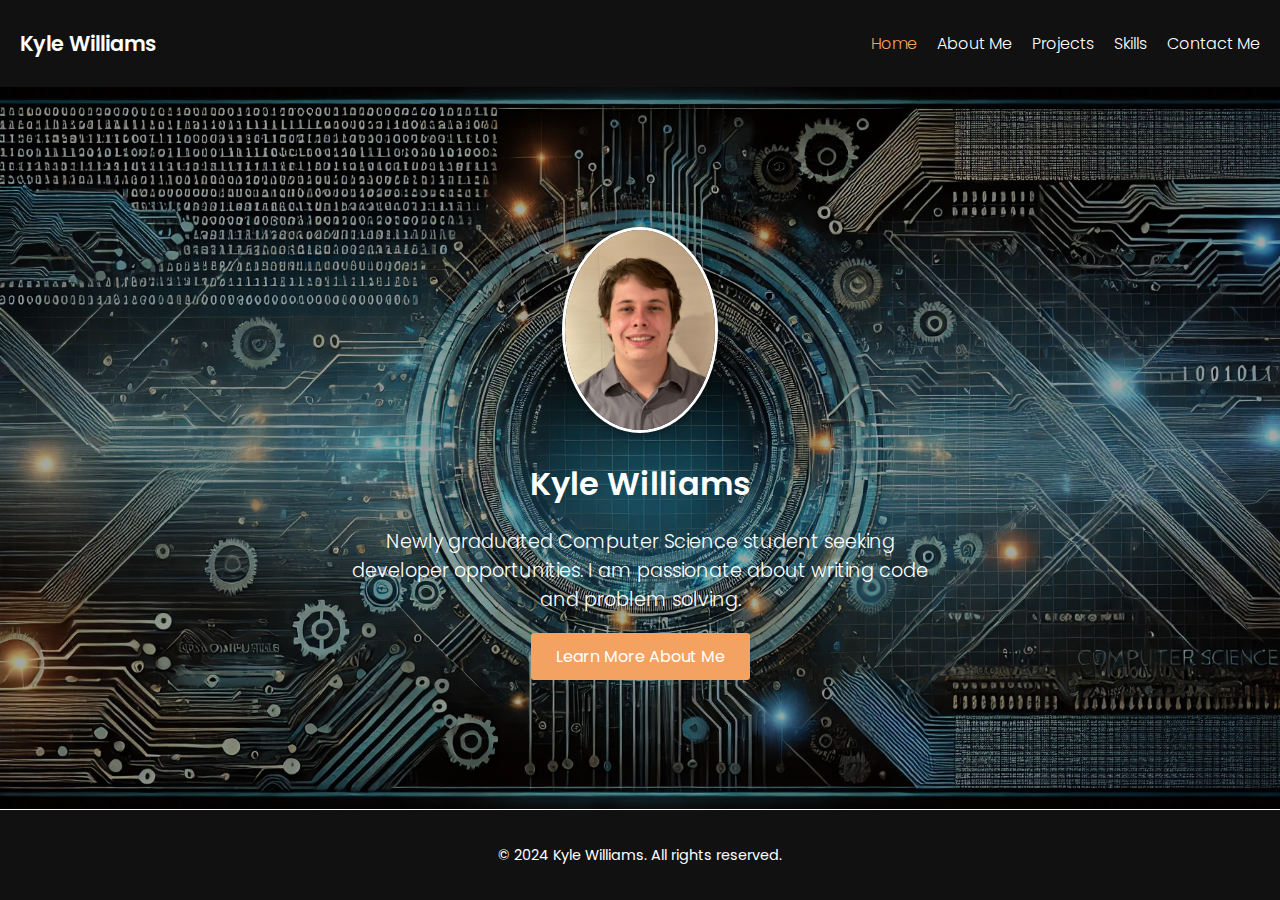
<file: index.html>
<!DOCTYPE html>
<html lang="en">
<head>
<meta charset="UTF-8"/>
<meta name="viewport" content="width=device-width, initial-scale=1.0"/>
<title>Kyle Williams | Home</title>
<link rel="stylesheet" href="css/style.css"/>
</head>
<body>
<header>
  <div class="navbar">
    <div class="logo"><a href="index.html">Kyle Williams</a></div>
    <ul class="nav-links">
      <li><a href="index.html" class="active">Home</a></li>
      <li><a href="about.html">About Me</a></li>
      <li><a href="projects.html">Projects</a></li>
      <li><a href="skills.html">Skills</a></li>
      <li><a href="contact.html">Contact Me</a></li>
    </ul>
  </div>
</header>

<section class="hero">
  <div class="hero-content">
    <img src="images/profile.jpg" alt="Profile Picture"/>
    <h1>Kyle Williams</h1>
    <p>Newly graduated Computer Science student seeking developer opportunities. I am passionate about writing code and problem solving. </p>
    <a href="about.html" class="hero-btn">Learn More About Me</a>
  </div>
</section>

<footer>
  <p>© 2024 Kyle Williams. All rights reserved.</p>
</footer>
</body>
</html>
</file>
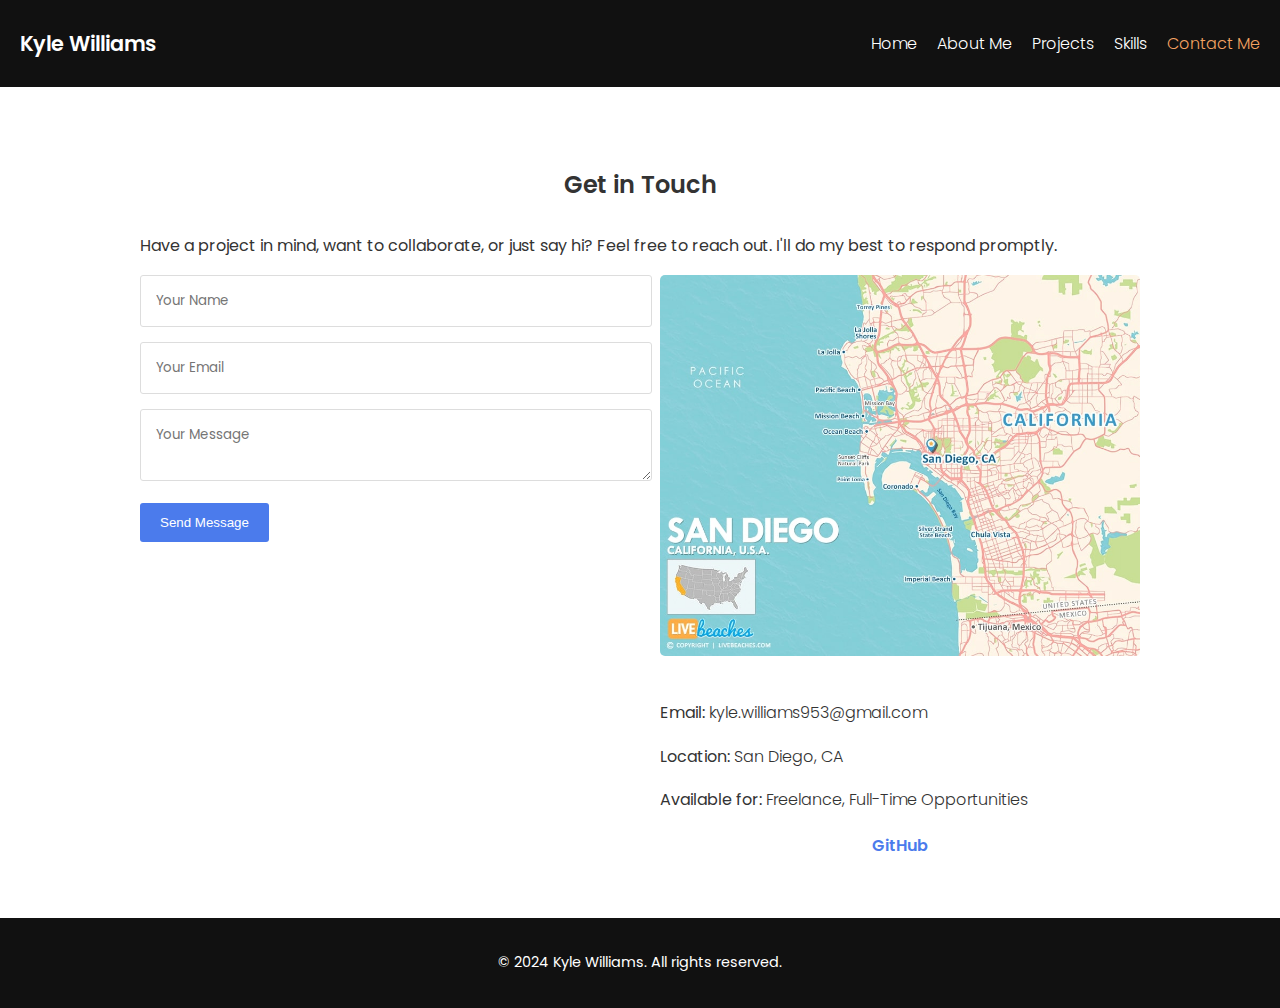
<file: contact.html>
<!DOCTYPE html>
<html lang="en">
<head>
<meta charset="UTF-8"/>
<meta name="viewport" content="width=device-width, initial-scale=1.0"/>
<title>Kyle Williams | Contact Me</title>
<link rel="stylesheet" href="css/style.css"/>
<script src="js/main.js" defer></script>
</head>
<body>
<header>
  <div class="navbar">
    <div class="logo"><a href="index.html">Kyle Williams</a></div>
    <ul class="nav-links">
      <li><a href="index.html">Home</a></li>
      <li><a href="about.html">About Me</a></li>
      <li><a href="projects.html">Projects</a></li>
      <li><a href="skills.html">Skills</a></li>
      <li><a href="contact.html" class="active">Contact Me</a></li>
    </ul>
  </div>
</header>

<section class="content-section">
  <h2>Get in Touch</h2>
  <p>Have a project in mind, want to collaborate, or just say hi? Feel free to reach out. I'll do my best to respond promptly.</p>
  
  <div class="contact-wrapper">
    <div class="contact-form" id="contactForm">
      <input type="text" name="name" placeholder="Your Name" required/>
      <input type="email" name="email" placeholder="Your Email" required/>
      <textarea name="message" placeholder="Your Message" required></textarea>
      <button type="submit">Send Message</button>
      <p id="formStatus" style="margin-top:10px;"></p>
    </div>

    <div class="contact-info">
      <img src="images/contact-map.jpg" alt="Map or Location Placeholder">
      <p><strong>Email:</strong> kyle.williams953@gmail.com</p>
      <p><strong>Location:</strong> San Diego, CA</p>
      <p><strong>Available for:</strong> Freelance, Full-Time Opportunities</p>

      <div class="social-links">
        <a href="https://github.com/TheKyleWilliams" target="_blank">GitHub</a>
        <!-- <a href="https://linkedin.com/in/username" target="_blank">LinkedIn</a> -->
      </div>
    </div>
  </div>
</section>

<footer>
  <p>© 2024 Kyle Williams. All rights reserved.</p>
</footer>
</body>
</html>
</file>
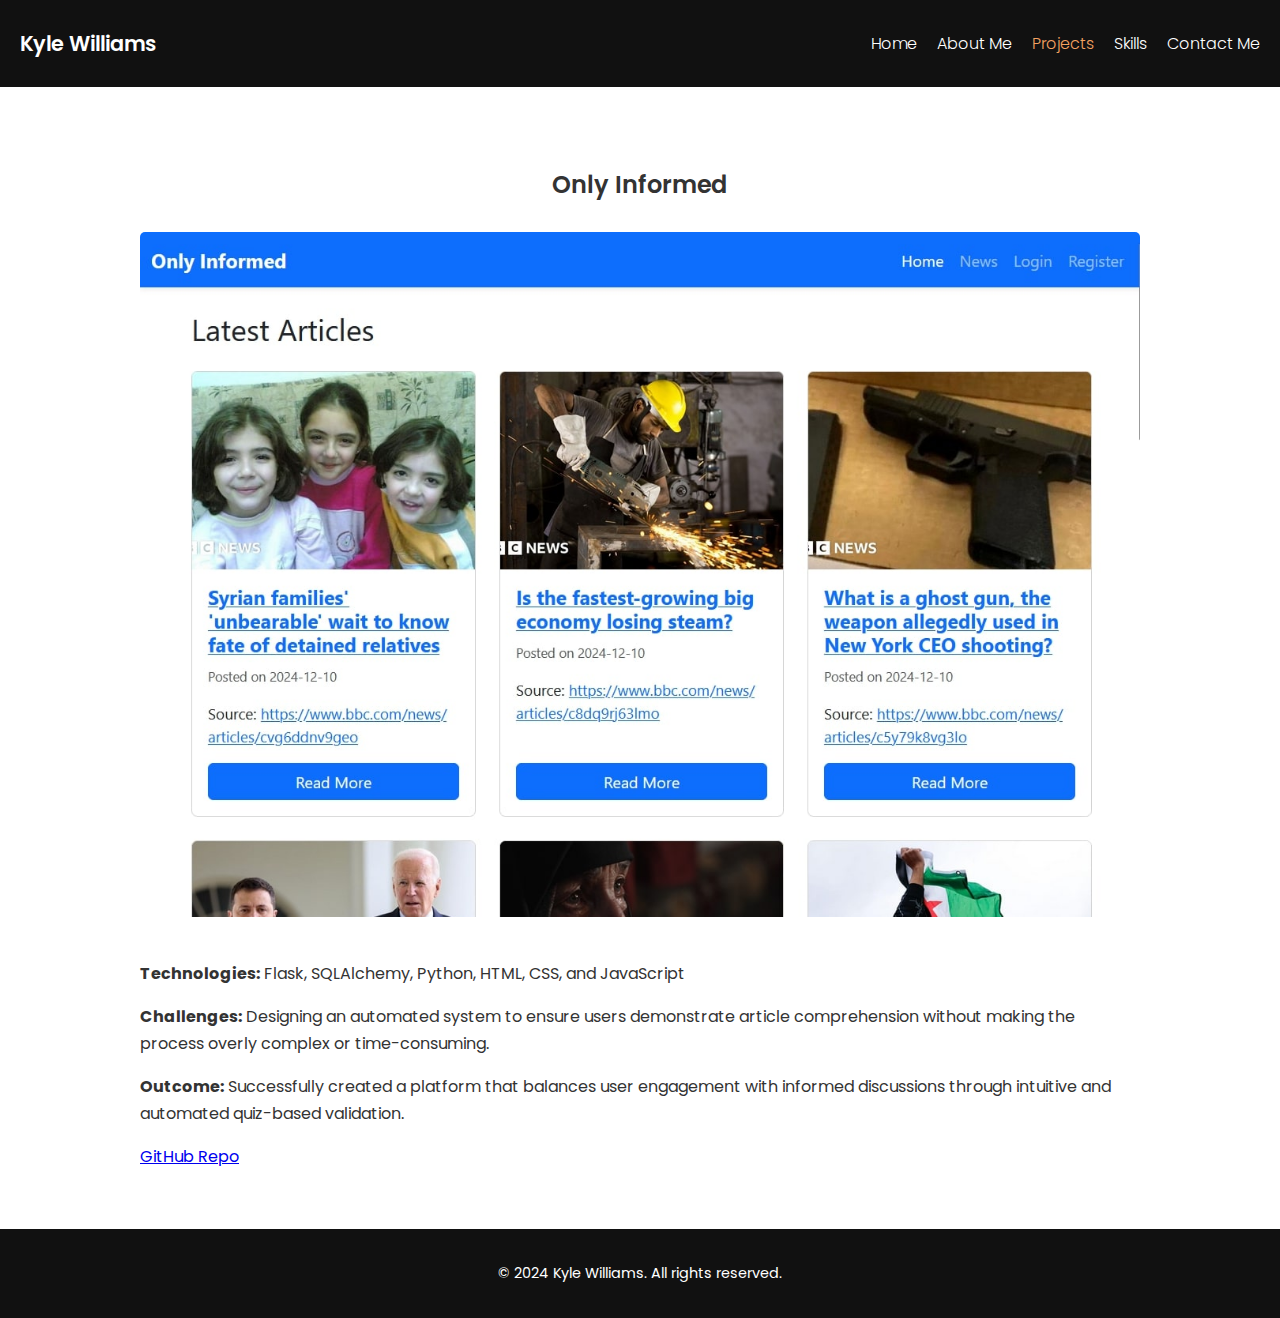
<file: project1.html>
<!DOCTYPE html>
<html lang="en">
<head>
<meta charset="UTF-8"/>
<meta name="viewport" content="width=device-width, initial-scale=1.0"/>
<title>Kyle Williams | Only Informed</title>
<link rel="stylesheet" href="css/style.css"/>
</head>
<body>
<header>
  <div class="navbar">
    <div class="logo"><a href="index.html">Kyle Williams</a></div>
    <ul class="nav-links">
      <li><a href="index.html">Home</a></li>
      <li><a href="about.html">About Me</a></li>
      <li><a href="projects.html" class="active">Projects</a></li>
      <li><a href="skills.html">Skills</a></li>
      <li><a href="contact.html">Contact Me</a></li>
    </ul>
  </div>
</header>

<section class="content-section">
  <h2>Only Informed</h2>
  <img src="images/project1.jpg" alt="Project One Screenshot" style="max-width:100%; border-radius:5px; margin-bottom:20px;">
  <p><strong>Technologies:</strong> Flask, SQLAlchemy, Python, HTML, CSS, and JavaScript</p>
  <p><strong>Challenges:</strong> Designing an automated system to ensure users demonstrate article comprehension without making the process overly complex or time-consuming.</p>
  <p><strong>Outcome:</strong> Successfully created a platform that balances user engagement with informed discussions through intuitive and automated quiz-based validation.</p>
  <a class="btn" href="https://github.com/TheKyleWilliams/Only-Informed" target="_blank">GitHub Repo</a>
  <!-- <a class="btn" href="https://live-demo.com/project1" target="_blank" style="margin-left:10px;">Live Demo</a> -->
</section>

<footer>
  <p>© 2024 Kyle Williams. All rights reserved.</p>
</footer>
</body>
</html>
</file>
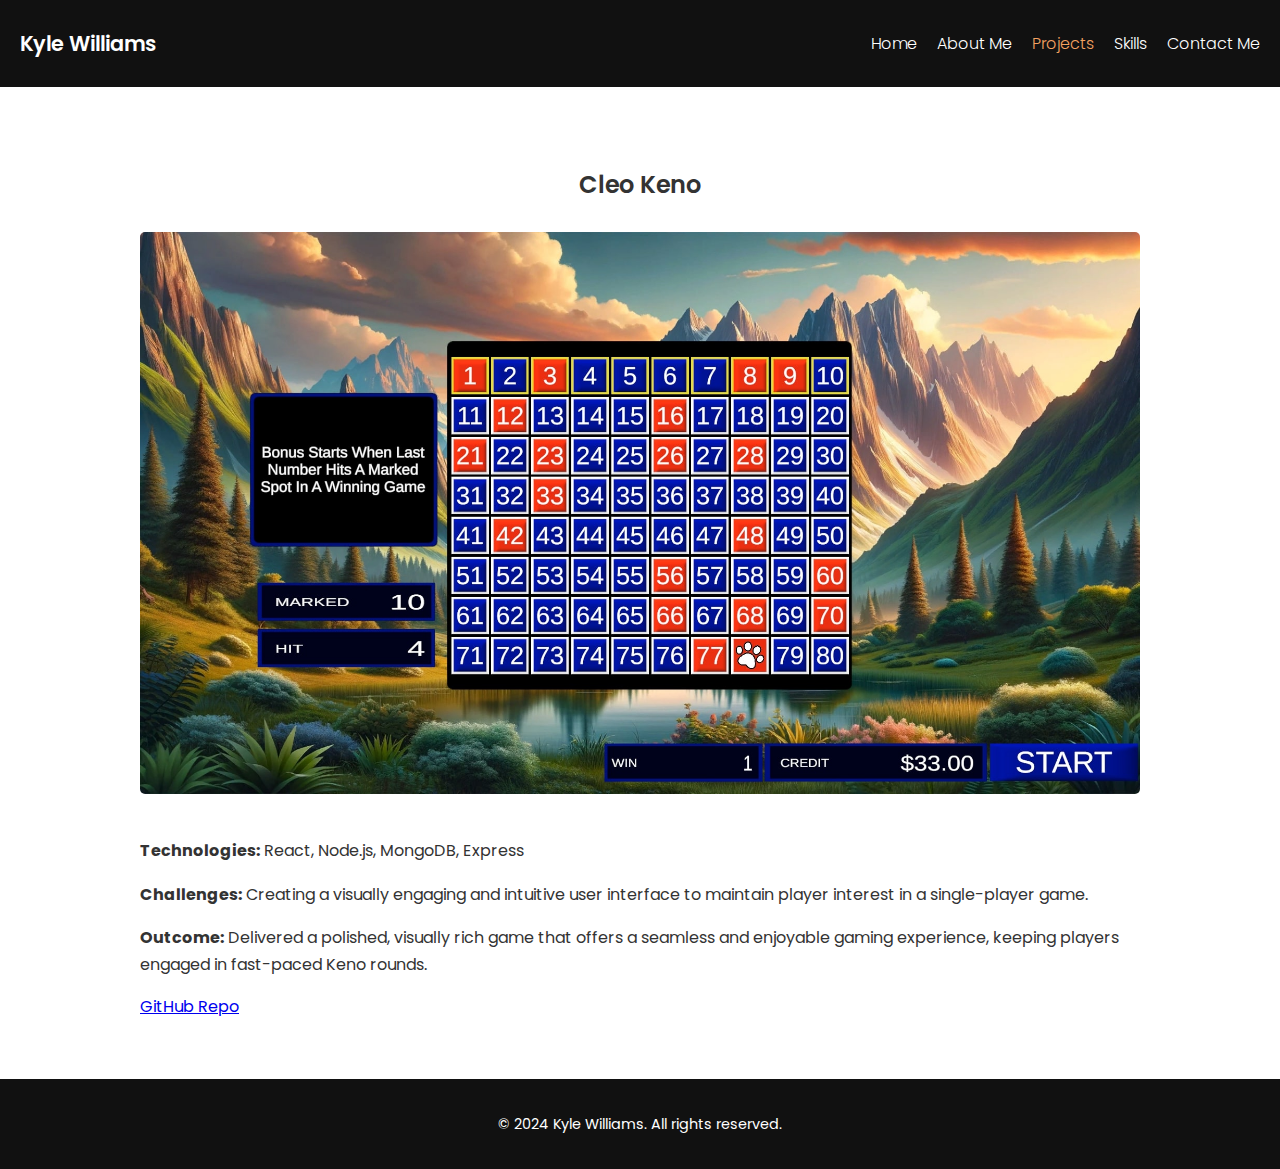
<file: project2.html>
<!DOCTYPE html>
<html lang="en">
<head>
<meta charset="UTF-8"/>
<meta name="viewport" content="width=device-width, initial-scale=1.0"/>
<title>Kyle Williams | Cleo Keno</title>
<link rel="stylesheet" href="css/style.css"/>
</head>
<body>
<header>
  <div class="navbar">
    <div class="logo"><a href="index.html">Kyle Williams</a></div>
    <ul class="nav-links">
      <li><a href="index.html">Home</a></li>
      <li><a href="about.html">About Me</a></li>
      <li><a href="projects.html" class="active">Projects</a></li>
      <li><a href="skills.html">Skills</a></li>
      <li><a href="contact.html">Contact Me</a></li>
    </ul>
  </div>
</header>

<section class="content-section">
  <h2>Cleo Keno</h2>
  <img src="images/project2.jpg" alt="Project One Screenshot" style="max-width:100%; border-radius:5px; margin-bottom:20px;">
  <p><strong>Technologies:</strong> React, Node.js, MongoDB, Express</p>
  <p><strong>Challenges:</strong> Creating a visually engaging and intuitive user interface to maintain player interest in a single-player game.</p>
  <p><strong>Outcome:</strong> Delivered a polished, visually rich game that offers a seamless and enjoyable gaming experience, keeping players engaged in fast-paced Keno rounds.</p>
  <a class="btn" href="https://github.com/TheKyleWilliams/CleoArcade" target="_blank">GitHub Repo</a>
  <!-- <a class="btn" href="https://live-demo.com/project1" target="_blank" style="margin-left:10px;">Live Demo</a> -->
</section>

<footer>
  <p>© 2024 Kyle Williams. All rights reserved.</p>
</footer>
</body>
</html>
</file>
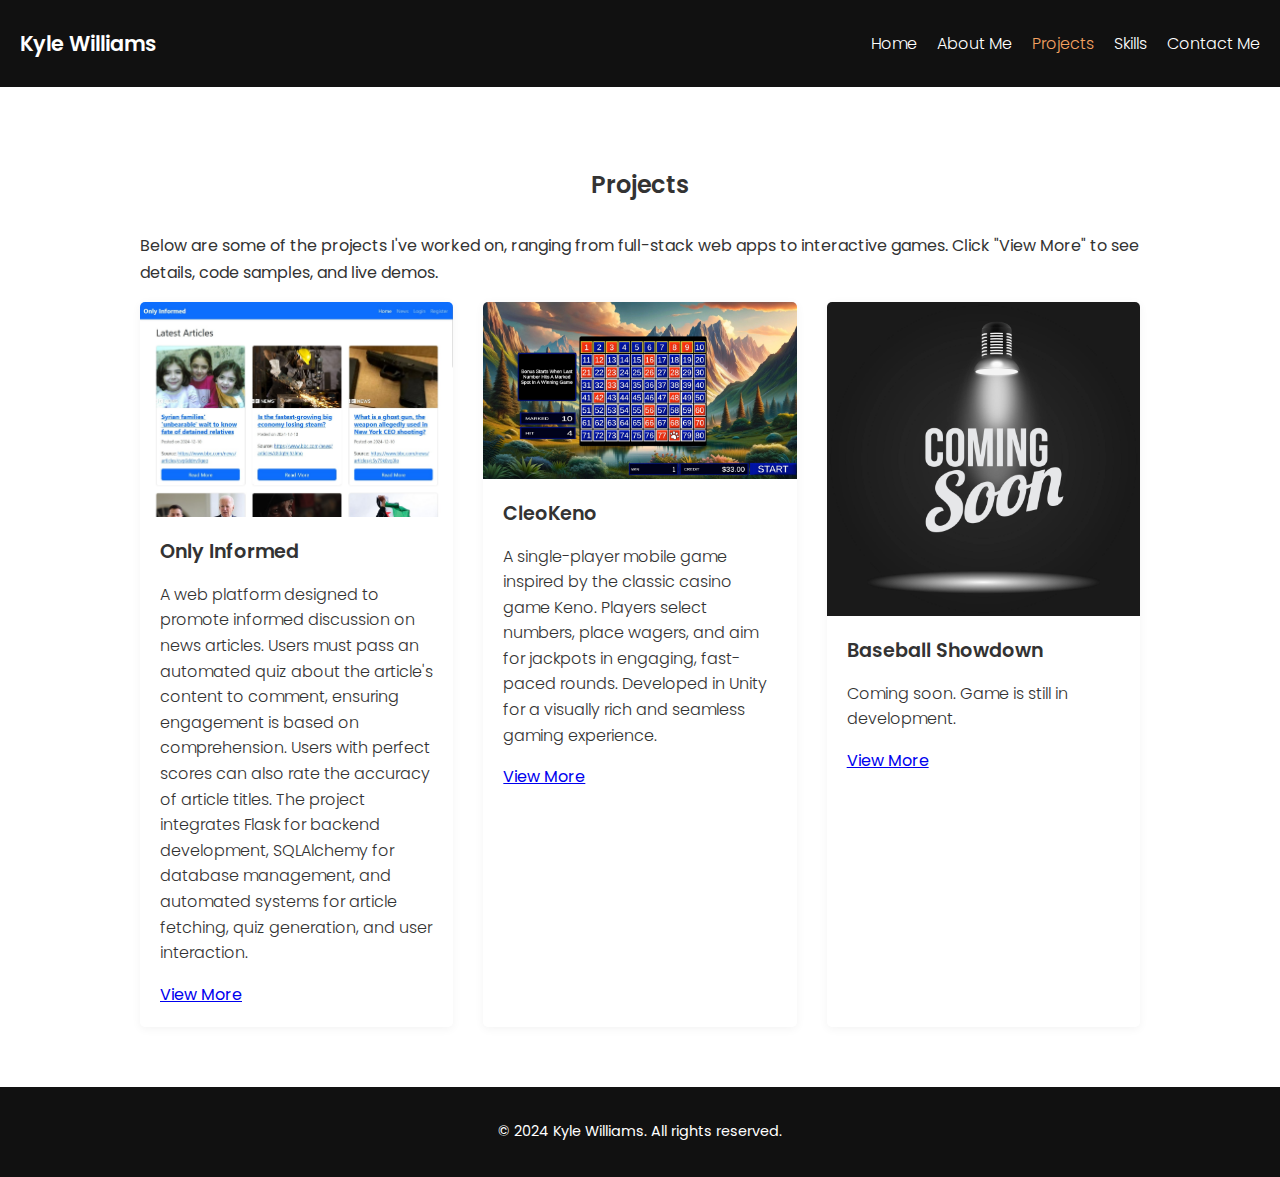
<file: projects.html>
<!DOCTYPE html>
<html lang="en">
<head>
<meta charset="UTF-8"/>
<meta name="viewport" content="width=device-width, initial-scale=1.0"/>
<title>Kyle Williams | Projects</title>
<link rel="stylesheet" href="css/style.css"/>
</head>
<body>
<header>
  <div class="navbar">
    <div class="logo"><a href="index.html">Kyle Williams</a></div>
    <ul class="nav-links">
      <li><a href="index.html">Home</a></li>
      <li><a href="about.html">About Me</a></li>
      <li><a href="projects.html" class="active">Projects</a></li>
      <li><a href="skills.html">Skills</a></li>
      <li><a href="contact.html">Contact Me</a></li>
    </ul>
  </div>
</header>

<section class="content-section">
  <h2>Projects</h2>
  <p>Below are some of the projects I've worked on, ranging from full-stack web apps to interactive games. Click "View More" to see details, code samples, and live demos.</p>

  <div class="projects-grid">
    <div class="project-card">
      <img src="images/project1.jpg" alt="Project 1">
      <div class="card-content">
        <h3>Only Informed</h3>
        <p>A web platform designed to promote informed discussion on news articles. Users must pass an automated quiz about the article's content to comment, ensuring engagement is based on comprehension. Users with perfect scores can also rate the accuracy of article titles. The project integrates Flask for backend development, SQLAlchemy for database management, and automated systems for article fetching, quiz generation, and user interaction.</p>
        <a href="project1.html" class="btn">View More</a>
      </div>
    </div>
    <div class="project-card">
      <img src="images/project2.jpg" alt="Project 2">
      <div class="card-content">
        <h3>CleoKeno</h3>
        <p>A single-player mobile game inspired by the classic casino game Keno. Players select numbers, place wagers, and aim for jackpots in engaging, fast-paced rounds. Developed in Unity for a visually rich and seamless gaming experience.</p>
        <a href="project2.html" class="btn">View More</a>
      </div>
    </div>
    <div class="project-card">
      <img src="images/project3.jpg" alt="Project 3">
      <div class="card-content">
        <h3>Baseball Showdown</h3>
        <p>Coming soon. Game is still in development.</p>
        <a href="#" class="btn">View More</a>
      </div>
    </div>
  </div>
</section>

<footer>
  <p>© 2024 Kyle Williams. All rights reserved.</p>
</footer>
</body>
</html>
</file>
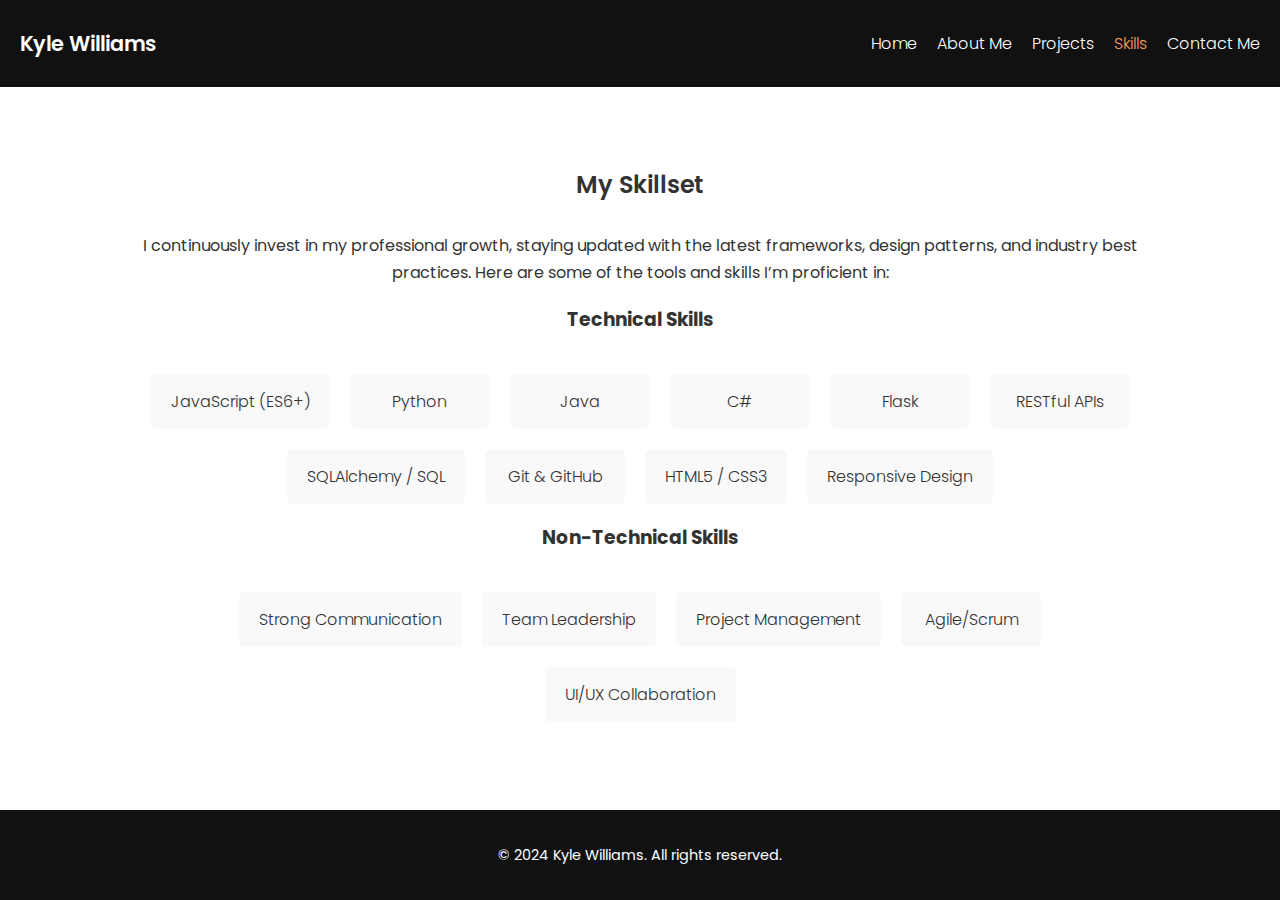
<file: skills.html>
<!DOCTYPE html>
<html lang="en">
<head>
<meta charset="UTF-8"/>
<meta name="viewport" content="width=device-width, initial-scale=1.0"/>
<title>Kyle Williams | Skills</title>
<link rel="stylesheet" href="css/style.css"/>
</head>
<body>
<header>
  <div class="navbar">
    <div class="logo"><a href="index.html">Kyle Williams</a></div>
    <ul class="nav-links">
      <li><a href="index.html">Home</a></li>
      <li><a href="about.html">About Me<Menu:t></Menu:t></a></li>
      <li><a href="projects.html">Projects</a></li>
      <li><a href="skills.html" class="active">Skills</a></li>
      <li><a href="contact.html">Contact Me</a></li>
    </ul>
  </div>
</header>

<section class="content-section skills-section">
  <h2>My Skillset</h2>
  <p>I continuously invest in my professional growth, staying updated with the latest frameworks, design patterns, and industry best practices. Here are some of the tools and skills I’m proficient in:</p>

  <h3>Technical Skills</h3>
  <div class="skills-grid">
    <div class="skill-item">JavaScript (ES6+)</div>
    <div class="skill-item">Python</div>
    <div class="skill-item">Java</div>
    <div class="skill-item">C#</div>
    <div class="skill-item">Flask</div>
    <div class="skill-item">RESTful APIs</div>
    <div class="skill-item">SQLAlchemy / SQL</div>
    <div class="skill-item">Git & GitHub</div>
    <div class="skill-item">HTML5 / CSS3</div>
    <div class="skill-item">Responsive Design</div>
  </div>

  <h3>Non-Technical Skills</h3>
  <div class="skills-grid">
    <div class="skill-item">Strong Communication</div>
    <div class="skill-item">Team Leadership</div>
    <div class="skill-item">Project Management</div>
    <div class="skill-item">Agile/Scrum</div>
    <div class="skill-item">UI/UX Collaboration</div>
  </div>
</section>

<footer>
  <p>© 2024 Kyle Williams. All rights reserved.</p>
</footer>
</body>
</html>
</file>
<file: css/style.css>
@import url('https://fonts.googleapis.com/css2?family=Poppins:wght@300;400;600&display=swap');

:root {
  --primary: #4B7BEC;
  --accent: #F4A261;
  --dark: #333;
  --light-bg: #f9f9f9;
  --font-family: 'Poppins', sans-serif;
}

body {
  font-family: var(--font-family);
  margin: 0;
  display: flex;
  flex-direction: column;
  min-height: 100vh;
  color: var(--dark);
}

header, footer {
  background: #111;
  color: #fff;
}

header {
  padding: 15px 20px;
}

.navbar {
  display: flex;
  justify-content: space-between;
  align-items: center;
}

.logo a {
  color: #fff;
  text-decoration: none;
  font-weight: 600;
  font-size: 1.3em;
}

.nav-links {
  list-style: none;
  display: flex;
  gap: 20px;
}

.nav-links li a {
  color: #fff;
  text-decoration: none;
  transition: color 0.3s;
  font-weight: 300;
}

.nav-links li a:hover,
.nav-links li a.active {
  color: var(--accent);
}

/* Hero Section */
.hero {
  background: url('../images/hero-bg.jpg') center/cover no-repeat;
  color: #fff;
  text-align: center;
  padding: 140px 20px;
  position: relative;
  overflow: hidden;
}

.hero::after {
  content: "";
  position: absolute;
  top:0; left:0; right:0; bottom:0;
  background: rgba(0,0,0,0.35);
}

.hero-content {
  position: relative;
  max-width: 600px;
  margin: 0 auto;
  z-index: 2;
}

.hero-content img {
  width: 150px;
  border-radius: 50%;
  margin-bottom: 20px;
  border: 3px solid #fff;
  box-shadow: 0 0 10px rgba(0,0,0,0.5);
}

.hero-content h1 {
  font-weight: 600;
  margin: 0 0 10px;
}

.hero-content p {
  font-weight: 300;
  font-size: 1.2em;
  margin-bottom: 30px;
}

.hero-content .hero-btn {
  background: var(--accent);
  color: #fff;
  padding: 12px 25px;
  text-decoration: none;
  border-radius: 3px;
  font-weight: 400;
  transition: background 0.3s;
}

.hero-content .hero-btn:hover {
  background: #d9824e;
}

/* Content Sections */
.content-section {
  padding: 60px 20px;
  max-width: 1000px;
  margin: 0 auto;
}

.content-section h2 {
  margin-bottom: 30px;
  font-weight: 600;
  text-align: center;
}

.content-section p {
  line-height: 1.7;
}

/* About Page */
.about-wrapper {
  display: flex;
  flex-wrap: wrap;
  gap: 40px;
  align-items: center;
  justify-content: center;
}

.about-text {
  flex: 1;
  min-width: 300px;
}

.about-image {
  flex: 1;
  min-width: 300px;
  text-align: center;
}

.about-image img {
  max-width: 300px;
  border-radius: 10px;
  box-shadow: 0 2px 15px rgba(0,0,0,0.1);
}

.resume-link {
  display: inline-block;
  background: var(--accent);
  color: #fff;
  padding: 10px 20px;
  text-decoration: none;
  margin-top: 20px;
  border-radius: 3px;
  transition: background 0.3s;
}

.resume-link:hover {
  background: #d9824e;
}

/* Projects Grid */
.projects-grid {
  display: grid;
  grid-template-columns: repeat(auto-fill, minmax(280px,1fr));
  gap: 30px;
}

.project-card {
  background: #fff;
  border-radius: 5px;
  overflow: hidden;
  transition: transform 0.3s, box-shadow 0.3s;
  box-shadow: 0 2px 10px rgba(0,0,0,0.05);
}

.project-card:hover {
  transform: translateY(-5px);
  box-shadow: 0 4px 15px rgba(0,0,0,0.1);
}

.project-card img {
  width: 100%;
  display: block;
}

.project-card .card-content {
  padding: 20px;
}

.project-card h3 {
  margin: 0 0 10px;
  font-weight: 600;
  font-size: 1.2em;
}

.project-card p {
  font-weight: 300;
  line-height: 1.6;
}

.project-card .btn {
  margin-top: 15px;
}

/* Skills */
.skills-section {
  text-align: center;
}

.skills-grid {
  display: flex;
  flex-wrap: wrap;
  gap: 20px;
  justify-content: center;
  margin-top: 40px;
}

.skill-item {
  background: var(--light-bg);
  padding: 15px 20px;
  border-radius: 5px;
  min-width: 100px;
  font-weight: 300;
}

/* Contact */
.contact-wrapper {
  display: flex;
  flex-wrap: wrap;
  gap: 40px;
  align-items: flex-start;
  justify-content: center;
}

.contact-form {
  flex: 1;
  min-width: 300px;
}

.contact-form input,
.contact-form textarea {
  width: 100%;
  padding: 15px;
  margin-bottom: 15px;
  border: 1px solid #ddd;
  border-radius: 3px;
  font-family: var(--font-family);
}

.contact-form button {
  background: var(--primary);
  color: #fff;
  border: none;
  padding: 12px 20px;
  border-radius: 3px;
  font-weight: 400;
  cursor: pointer;
  transition: background 0.3s;
}

.contact-form button:hover {
  background: #3a62c3;
}

.contact-info {
  flex: 1;
  min-width: 300px;
  font-weight: 300;
}

.contact-info img {
  max-width: 100%;
  border-radius: 5px;
  margin-bottom: 20px;
}

.social-links {
  margin-top: 20px;
  text-align: center;
}

.social-links a {
  color: var(--primary);
  text-decoration: none;
  margin: 0 10px;
  font-weight: 600;
}

.social-links a:hover {
  color: var(--accent);
}

/* Footer */
footer {
  margin-top: auto;
  text-align: center;
  padding: 20px;
  font-size: 0.9em;
}

/* Media Queries */
@media (max-width: 600px) {
  .nav-links {
    flex-direction: column;
    gap: 10px;
  }
}
</file>
